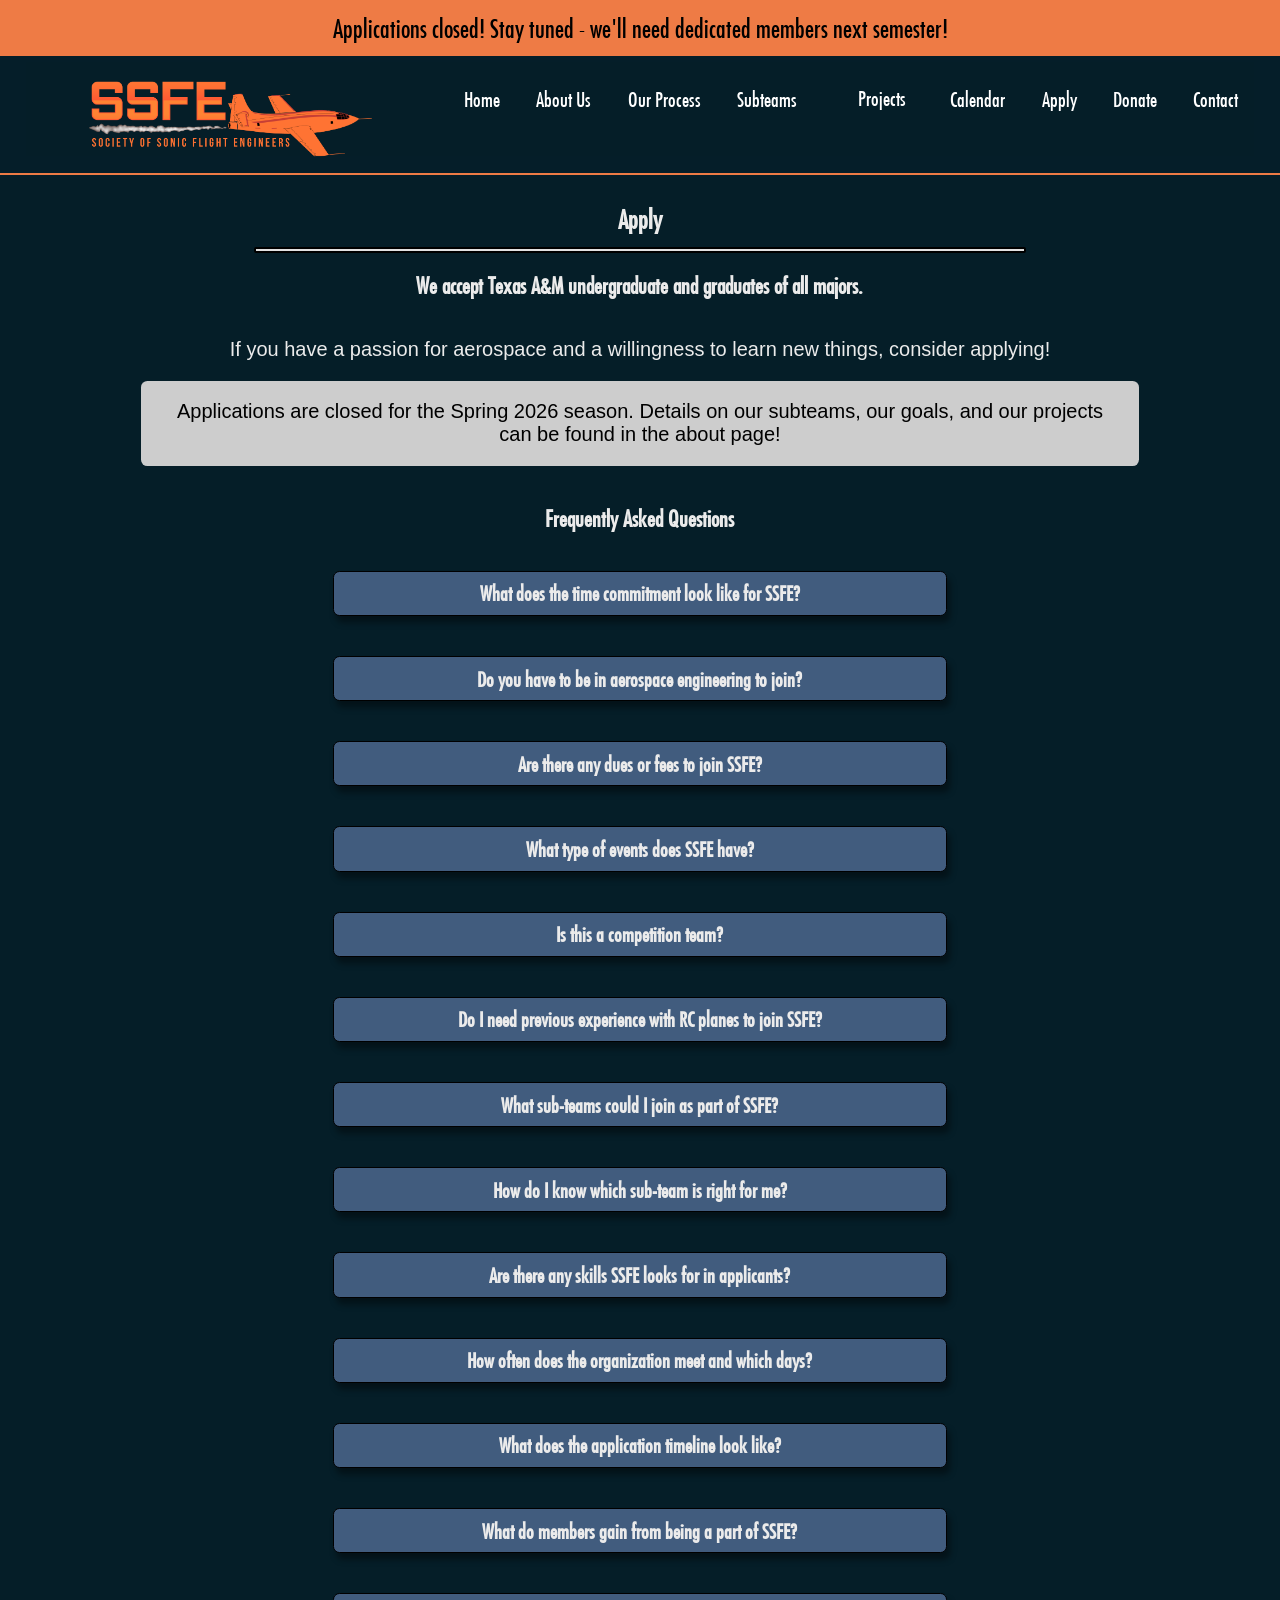
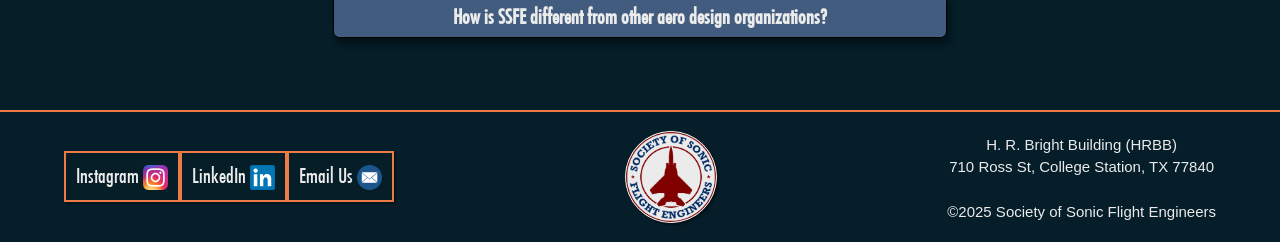
<file: SSFEapply.html>
<!DOCTYPE html>
<html lang = "en">
	<head>
		<link rel="stylesheet" href="SSFEstyle.css">
		<script src="script.js"></script>
		<title>SSFE - Apply</title>
		<link rel="shortcut icon" type="image/png" href="SSFEcircle.png">
		<meta charset="UTF-8">
		<meta property="og:title" content="Society of Sonic Flight Engineers">
      	<meta property="og:description" content="">
      	<meta property="og:image" content="">
      	<meta name="viewport" content="width=device-width, initial-scale=1, maximum-scale=1">
	</head>

	<body>
		<h1 style="background-color: rgb(238, 123, 69); color: black; font-weight: 400; margin-block:0">Applications closed! Stay tuned - we'll need dedicated members next semester!</h1>
		<!-- header -->
		<header>
			<div class="topnav" id="myTopnav">
				<a href="index.html"><img id="navbarlogo" src="SSFElogonobg.png"></a>
				<div id="right">
					<a href="index.html" class="active">Home</a>
					<a href="SSFEabout.html">About Us</a>
					<a href="SSFEprocess.html">Our Process</a>
					<a href="SSFEsubteams.html">Subteams</a>
					<div class="dropdown">
					<a href="SSFEprojects.html" class="dropbtn">Projects<i class="fa fa-caret-down"></i></a>
					<div class="dropdown-content">
						<a href="SSFEdesign1.html">Design 1</a>
						<a href="SSFEdesign2.html">Design 2</a>
					</div>
					</div>
					<a href="SSFEcalendar.html">Calendar</a>
					<a href="SSFEapply.html">Apply</a>
					<a href="SSFEdonate.html">Donate</a>
					<a href="SSFEcontact.html">Contact</a>
				</div>
				<a href="javascript:void(0);" style="font-size:15px;" class="icon" onclick="myFunction()">&#9776;</a>
				</div>

		</header>
<center>
<div style="width: 80%">
<h1>Apply</h1>
<hr></hr>

<section class="sectionbodywrap">
	<h2>We accept Texas A&M undergraduate and graduates of all majors.</h2>
		<p>If you have a passion for aerospace and a willingness to learn new things, consider applying!</p>
		<p class="tricolorcolumns">Applications are closed for the Spring 2026 season. Details on our subteams, our goals, and our projects can be found in the about page!</p>

	<h2>Frequently Asked Questions</h2>
		<div class="drpdwnfaq">
			<h3>What does the time commitment look like for SSFE?</h3>
				<div class="drpdwnt">
					<p>Depends on which stage of the design cycle we’re in, but general members usually devote about 5 hours/week across meetings, events, and outside work.</p>
				</div>
		</div>

		<div class="drpdwnfaq">
			<h3>Do you have to be in aerospace engineering to join?</h3>
				<div class="drpdwnt">
					<p>Not at all! While most of the people in SSFE are majoring in aerospace engineering, there is nothing prohibiting non-aero majors from joining. In fact, around 30% of SSFE is made up of non-aero majors.</p>
				</div>
		</div>

		<div class="drpdwnfaq">
			<h3>Are there any dues or fees to join SSFE?</h3>
				<div class="drpdwnt">
					<p>Yes, all members of SSFE are expected to pay $75 per academic year in dues. Members onboarding the Business team in the Spring will only pay $25 for that semester.</p>
				</div>
		</div>

		<div class="drpdwnfaq">
			<h3>What type of events does SSFE have?</h3>
				<div class="drpdwnt">
					<p>SSFE is involved in multiple promotional events throughout the year including AERO Open House, tabling outside of Zach, hosting SSFE Open House, profit shares. Members will be able to participate in these events and be eligible for our end-of-year Fly Day.</p>
				</div>
		</div>

		<div class="drpdwnfaq">
			<h3>Is this a competition team?</h3>
				<div class="drpdwnt">
					<p>SSFE is not affiliated with any external competition organizations. Currently, we are internally driven to iteratively surpass our air speed records one aircraft at a time.</p>
				</div>
		</div>

		<div class="drpdwnfaq">
			<h3>Do I need previous experience with RC planes to join SSFE?</h3>
				<div class="drpdwnt">
					<p>Although not necessary, applicants with at least a basic understanding of RC aircraft operation/functionality and knowledge in aerodynamic and/or structural design choices typical within RC aircraft stand out in the interview process.</p>
				</div>
		</div>

		<div class="drpdwnfaq">
			<h3>What sub-teams could I join as part of SSFE?</h3>
				<div class="drpdwnt">
					<p>SSFE is divided into 4 sub-teams: Aerodynamics, Structures, Avionics, and Business. Each team has its own unique job sets which can be found on our “Subteams” page. Applicants are able to apply and be considered for all teams during a recruitment cycle.</p>
				</div>
		</div>

		<div class="drpdwnfaq">
			<h3>How do I know which sub-team is right for me?</h3>
				<div class="drpdwnt">
					<p>While each sub-team lends itself to specific skills, SSFE looks for applicants who demonstrate enthusiasm for a particular team(s) and show how they can apply classroom content to real world applications. Prospective applicants are encouraged to contact our team to learn more about how the organization or particular sub-teams operate.</p>
				</div>
		</div>

		<div class="drpdwnfaq">
			<h3>Are there any skills SSFE looks for in applicants?</h3>
				<div class="drpdwnt">
					<p>Any personal RC experience is largely valued. SSFE uses multiple softwares including SolidWorks for CAD, XFLR5 and STAR CCM+ for CFD analysis, ANSYS Workbench for FEA, Python/Matlab/C++, and Altium. Familiarity with using hand tools is also valued for aircraft construction.</p>
				</div>
		</div>

		<div class="drpdwnfaq">
			<h3>How often does the organization meet and which days?</h3>
				<div class="drpdwnt">
					<p>At a minimum, once a week. Once a week for your respective sub-team meeting and once every other week for the organization general meeting. Sometimes SSFE will meet more frequently during our construction phase such as on weekends.</p>
				</div>
		</div>

		<div class="drpdwnfaq">
			<h3>What does the application timeline look like?</h3>
				<div class="drpdwnt">
					<p>Applications will be sent out at the beginning of the fall semester, and applicants will have two weeks to apply. The following week officers will assess all the applications and notify whether or not each applicant will be asked for an interview. An interview schedule will be sent out to the downselected pool of applicants to lock in their interview time the coming week. Interviews will take one week and final decisions will be made the week after. Applicants will be notified whether they’re invited to join, waitlisted, or rejected.</p>
				</div>
		</div>

		<div class="drpdwnfaq">
			<h3>What do members gain from being a part of SSFE?</h3>
				<div class="drpdwnt">
					<p>Members get to participate in the full extent of the engineering design cycle. SSFE strives to create an environment that mimics the framework of what is seen in industry. From defining our own set of requirements, conducting research, generating designs, performing simulations, constructing components for validation, performing system-level testing, members get a taste of many different sectors of the design cycle.</p>
				</div>
		</div>

		<div class="drpdwnfaq">
			<h3>How is SSFE different from other aero design organizations?</h3>
				<div class="drpdwnt">
					<p>SSFE is unique in its approach to a design cycle. Due to not being an affiliated organization, we have one goal in mind: design an aircraft faster than the previous within regulatory, financial, and time constraints. This level of freedom allows for engineering creativity to flourish and provide our members a chance to make an impact in all stages of the engineering process.</p>
				</div>
		</div>

</section>
</div>
</center>

		<!-- footer -->
			<center>
		<footer class="transitioning">
			<div id='sizing'>
			<div class="columnsformat">
				<a class="navlink" target="_blank" href="https://www.instagram.com/tamu_ssfe/">
					Instagram <img src="insta.png" alt="" class="navlinkimg"></a>
				<a class="navlink" target="_blank" href="https://www.linkedin.com/company/society-of-sonic-flight-engineers/">
					LinkedIn <img src="linkedin.png" alt="" class="navlinkimg"></a>
				<a class="navlink" target="_blank" href="mailto:ssfeleadership@gmail.com">
					Email Us <img src="email.png" alt="" class="navlinkimg"></a>
				<img src="SSFEcircle.png" alt="" class="footerlogo" style="border-radius: 50%;">
				<div class="rowsformat">
					<p style="font-size: 15px; color: #EBEBEB; margin-block: 0.2vw;">H. R. Bright Building (HRBB)</p>
					<p style="font-size: 15px; color: #EBEBEB; margin-block: 0.2vw;">710 Ross St, College Station, TX 77840</p>
					<p style="font-size: 15px; color: #EBEBEB; margin-bottom: 0; margin-top: 2vw;">©2025 Society of Sonic Flight Engineers</p>
				</div>
			</div>
			</div>
		</footer>
	</center>
		<script>
			document.querySelectorAll('.drpdwnfaq').forEach(faq => {
				faq.addEventListener('click', () => {
					// This toggles the 'open' class on the clicked FAQ
					faq.classList.toggle('open');
				});
			});
		</script>
	</body>

</html>
</file>
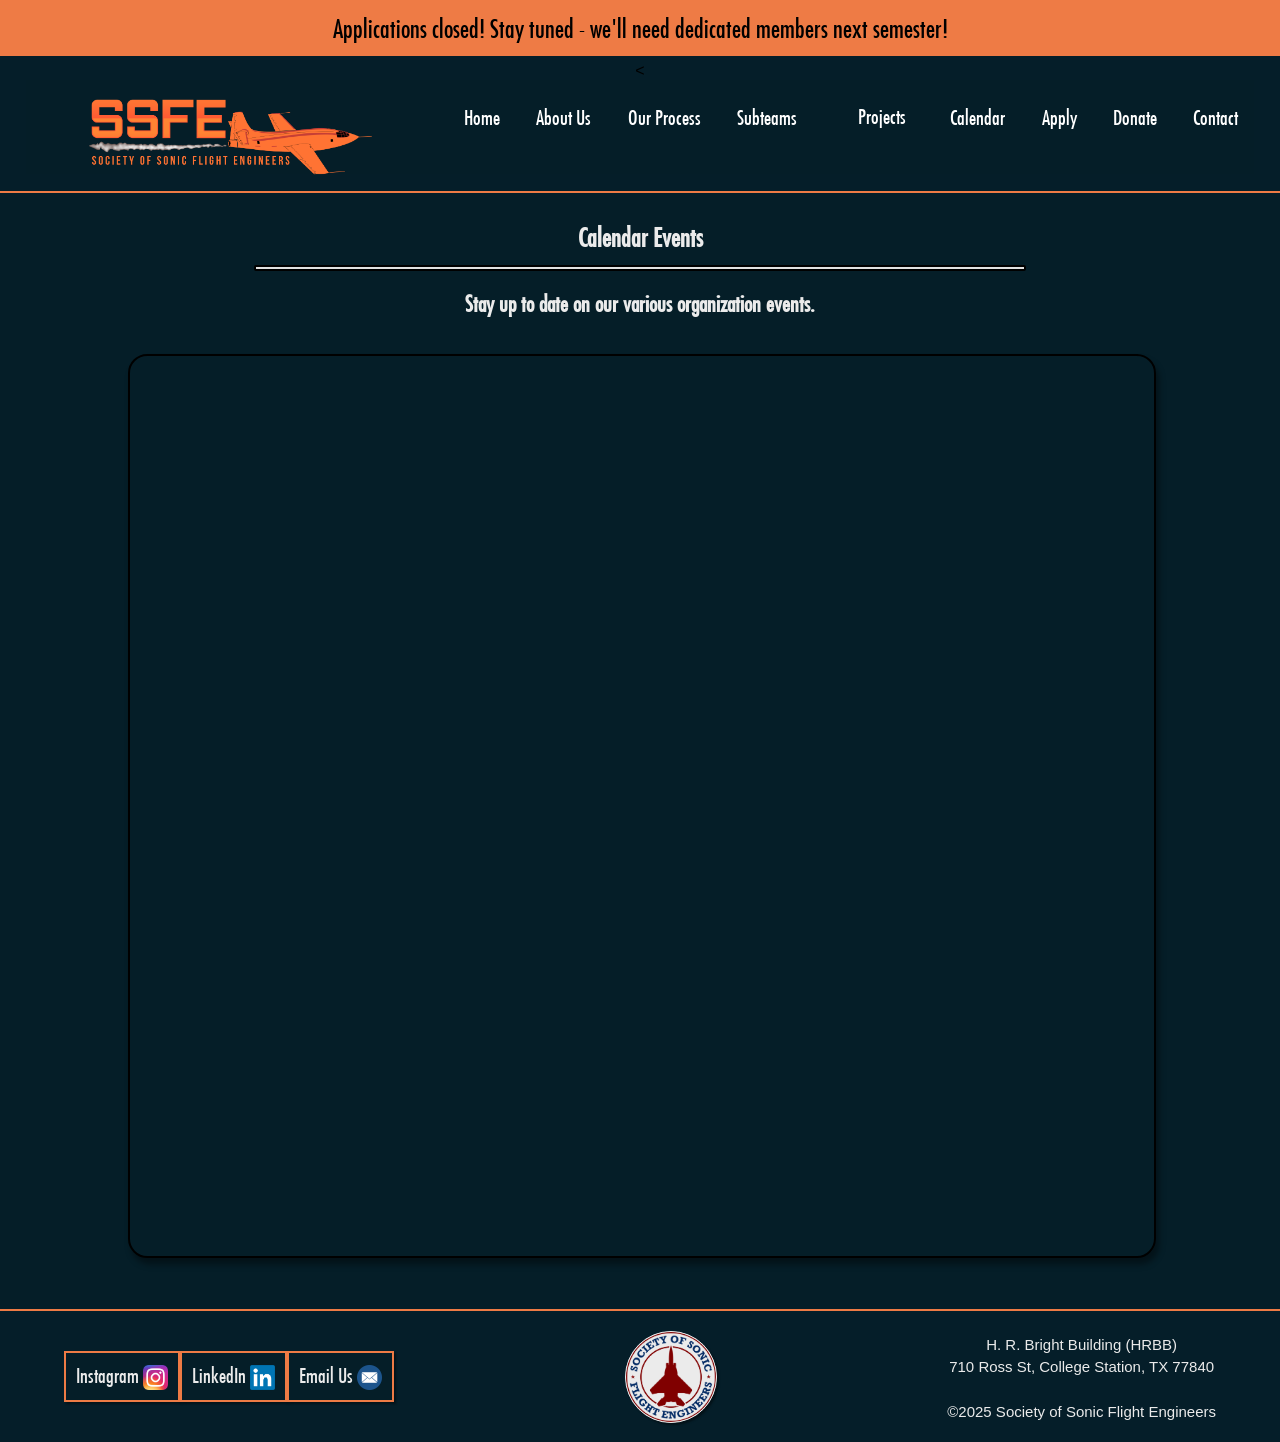
<file: SSFEcalendar.html>
<!DOCTYPE html>
<html lang = "en">
	<head>
		<link rel="stylesheet" href="SSFEstyle.css">
		<script src="script.js"></script>
		<title>SSFE - Calendar</title>
		<link rel="shortcut icon" type="image/png" href="SSFEcircle.png">
		<meta charset="UTF-8">
		<meta property="og:title" content="Society of Sonic Flight Engineers">
      	<meta property="og:description" content="">
      	<meta property="og:image" content="">
      	<meta name="viewport" content="width=device-width, initial-scale=1, maximum-scale=1">
	</head>

	<body>
		<h1 style="background-color: rgb(238, 123, 69); color: black; font-weight: 400; margin-block:0">Applications closed! Stay tuned - we'll need dedicated members next semester!</h1>
		<!-- header -->
		<header>
			<<div class="topnav" id="myTopnav">
				<a href="index.html"><img id="navbarlogo" src="SSFElogonobg.png"></a>
				<div id="right">
					<a href="index.html" class="active">Home</a>
					<a href="SSFEabout.html">About Us</a>
					<a href="SSFEprocess.html">Our Process</a>
					<a href="SSFEsubteams.html">Subteams</a>
					<div class="dropdown">
					<a href="SSFEprojects.html" class="dropbtn">Projects<i class="fa fa-caret-down"></i></a>
					<div class="dropdown-content">
						<a href="SSFEdesign1.html">Design 1</a>
						<a href="SSFEdesign2.html">Design 2</a>
					</div>
					</div>
					<a href="SSFEcalendar.html">Calendar</a>
					<a href="SSFEapply.html">Apply</a>
					<a href="SSFEdonate.html">Donate</a>
					<a href="SSFEcontact.html">Contact</a>
				</div>
				<a href="javascript:void(0);" style="font-size:15px;" class="icon" onclick="myFunction()">&#9776;</a>
				</div>
			</div>

		</header>

<div class="bodydiv transitioning">
<h1>Calendar Events</h1>
<hr></hr>

<section class="sectionbodywrap">
<h2>Stay up to date on our various organization events.</h2>

<br>
<iframe src="https://calendar.google.com/calendar/embed?src=c_b29019f93fbf603c0a1f504adf3b69ecdb267d0d43919bd4390a9ad898b47678%40group.calendar.google.com&ctz=America%2FChicago" width="800" height="600" frameborder="0" scrolling="no"></iframe>
</section>
</div>

		<!-- footer -->
		<center>
		<footer class="transitioning">
			<div id='sizing'>
			<div class="columnsformat">
				<a class="navlink" target="_blank" href="https://www.instagram.com/tamu_ssfe/">
					Instagram <img src="insta.png" alt="" class="navlinkimg"></a>
				<a class="navlink" target="_blank" href="https://www.linkedin.com/company/society-of-sonic-flight-engineers/">
					LinkedIn <img src="linkedin.png" alt="" class="navlinkimg"></a>
				<a class="navlink" target="_blank" href="mailto:ssfeleadership@gmail.com">
					Email Us <img src="email.png" alt="" class="navlinkimg"></a>
				<img src="SSFEcircle.png" alt="" class="footerlogo" style="border-radius: 50%;">
				<div class="rowsformat">
					<p style="font-size: 15px; color: #EBEBEB; margin-block: 0.2vw;">H. R. Bright Building (HRBB)</p>
					<p style="font-size: 15px; color: #EBEBEB; margin-block: 0.2vw;">710 Ross St, College Station, TX 77840</p>
					<p style="font-size: 15px; color: #EBEBEB; margin-bottom: 0; margin-top: 2vw;">©2025 Society of Sonic Flight Engineers</p>
				</div>
			</div>
			</div>
		</footer>
	</center>

	</body>

</html>
</file>
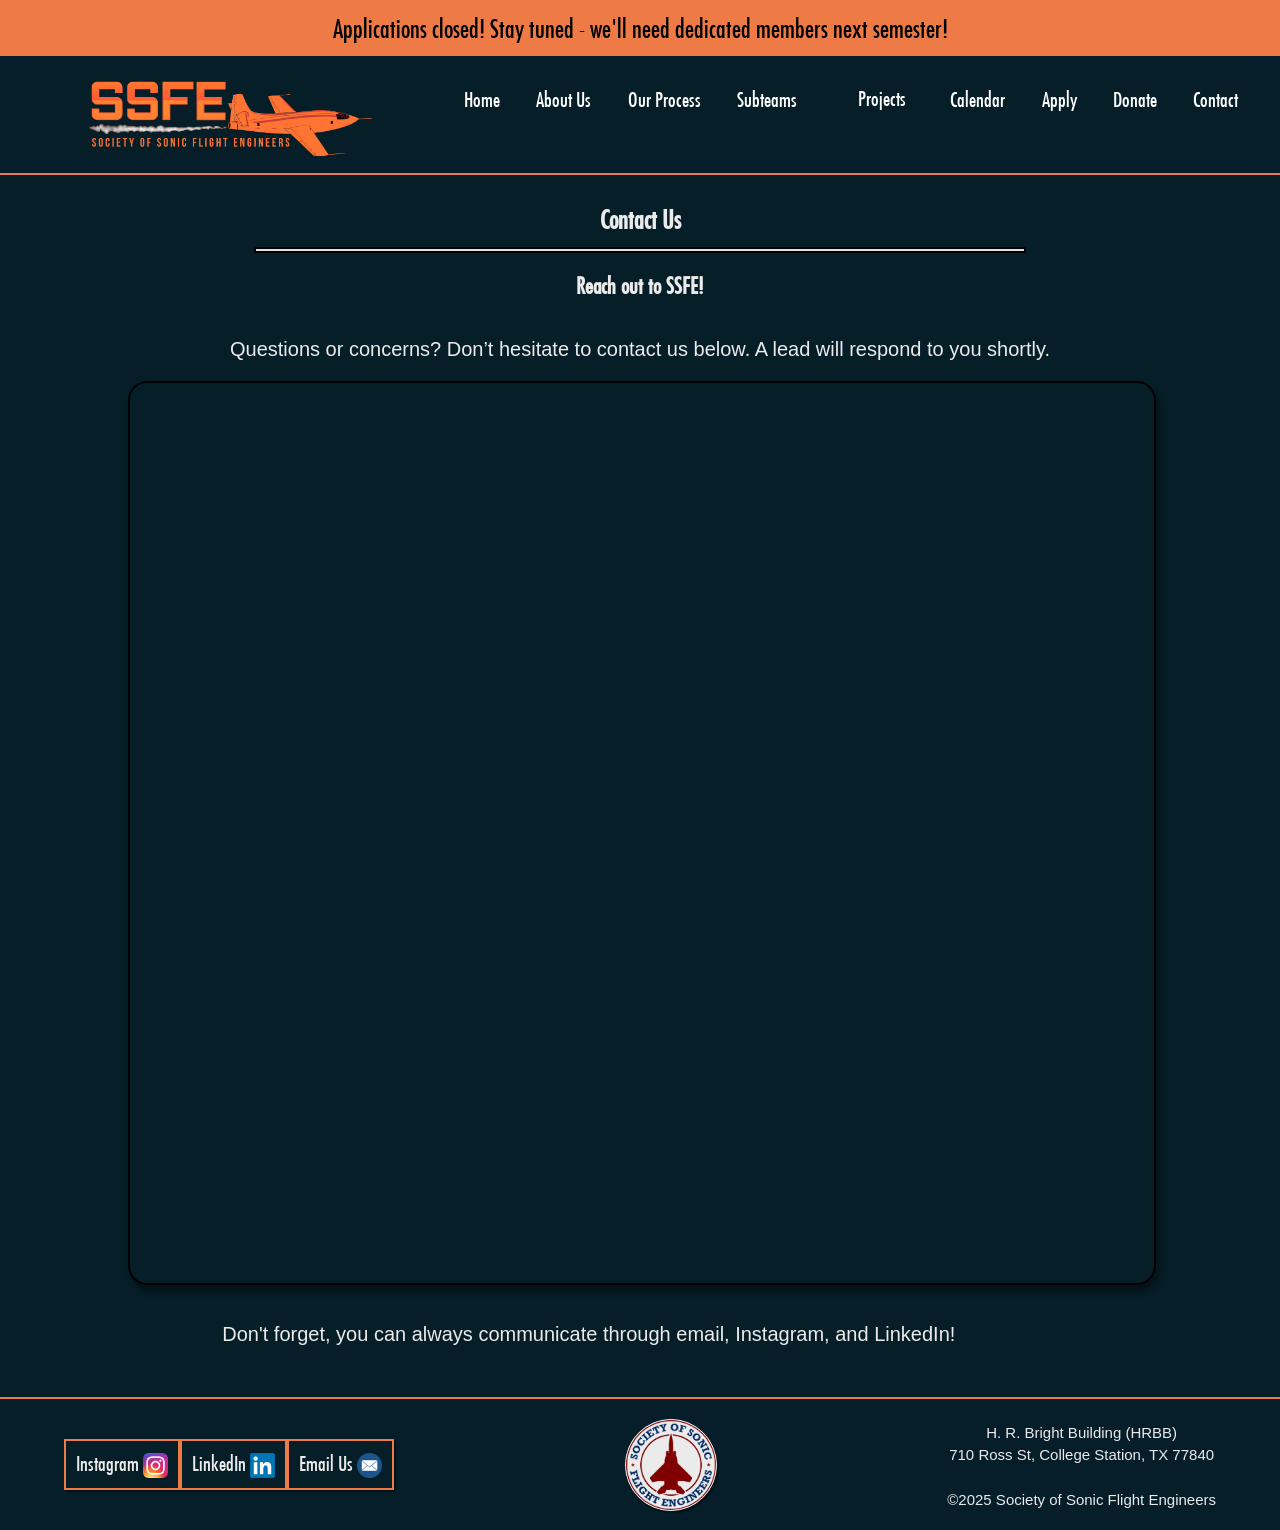
<file: SSFEcontact.html>
<!DOCTYPE html>
<html lang = "en">
	<head>
		<link rel="stylesheet" href="SSFEstyle.css">
		<script src="script.js"></script>
		<title>SSFE - Contact</title>
		<link rel="shortcut icon" type="image/png" href="SSFEcircle.png">
		<meta charset="UTF-8">
		<meta property="og:title" content="Society of Sonic Flight Engineers">
      	<meta property="og:description" content="">
      	<meta property="og:image" content="">
      	<meta name="viewport" content="width=device-width, initial-scale=1, maximum-scale=1">
	</head>

	<body>
		<h1 style="background-color: rgb(238, 123, 69); color: black; font-weight: 400; margin-block:0">Applications closed! Stay tuned - we'll need dedicated members next semester!</h1>
		<!-- header -->
		<header>
			<div class="topnav" id="myTopnav">
				<a href="index.html"><img id="navbarlogo" src="SSFElogonobg.png"></a>
				<div id="right">
					<a href="index.html" class="active">Home</a>
					<a href="SSFEabout.html">About Us</a>
					<a href="SSFEprocess.html">Our Process</a>
					<a href="SSFEsubteams.html">Subteams</a>
					<div class="dropdown">
					<a href="SSFEprojects.html" class="dropbtn">Projects<i class="fa fa-caret-down"></i></a>
					<div class="dropdown-content">
						<a href="SSFEdesign1.html">Design 1</a>
						<a href="SSFEdesign2.html">Design 2</a>
					</div>
					</div>
					<a href="SSFEcalendar.html">Calendar</a>
					<a href="SSFEapply.html">Apply</a>
					<a href="SSFEdonate.html">Donate</a>
					<a href="SSFEcontact.html">Contact</a>
				</div>
				<a href="javascript:void(0);" style="font-size:15px;" class="icon" onclick="myFunction()">&#9776;</a>
				</div>

		</header>

<div class="bodydiv transitioning">
<h1>Contact Us</h1>
<hr></hr>

<section class="sectionbodywrap">
<h2>Reach out to SSFE!</h2>
<center>
<div id="sizing">
<p>Questions or concerns? Don’t hesitate to contact us below. A lead will respond to you shortly.</p>
</div></center>
<iframe src="https://docs.google.com/forms/d/e/1FAIpQLSerhEEfgLvvzbWjr4L2Sc3cYxtymE3fxMmS5n2gMU3f8H4sBw/viewform?embedded=true" width="640" height="70vh" frameborder="0" marginheight="0" marginwidth="0">Loading…</iframe>
<br>
<div id="sizing">
<p>Don't forget, you can always communicate through email, Instagram, and LinkedIn!</p>
</div>
</section>
</div>

		<!-- footer -->
		<center>
		<footer class="transitioning">
			<div id='sizing'>
			<div class="columnsformat">
				<a class="navlink" target="_blank" href="https://www.instagram.com/tamu_ssfe/">
					Instagram <img src="insta.png" alt="" class="navlinkimg"></a>
				<a class="navlink" target="_blank" href="https://www.linkedin.com/company/society-of-sonic-flight-engineers/">
					LinkedIn <img src="linkedin.png" alt="" class="navlinkimg"></a>
				<a class="navlink" target="_blank" href="mailto:ssfeleadership@gmail.com">
					Email Us <img src="email.png" alt="" class="navlinkimg"></a>
				<img src="SSFEcircle.png" alt="" class="footerlogo" style="border-radius: 50%;">
				<div class="rowsformat">
					<p style="font-size: 15px; color: #EBEBEB; margin-block: 0.2vw;">H. R. Bright Building (HRBB)</p>
					<p style="font-size: 15px; color: #EBEBEB; margin-block: 0.2vw;">710 Ross St, College Station, TX 77840</p>
					<p style="font-size: 15px; color: #EBEBEB; margin-bottom: 0; margin-top: 2vw;">©2025 Society of Sonic Flight Engineers</p>
				</div>
			</div>
			</div>
		</footer>
	</center>

	</body>

</html>
</file>
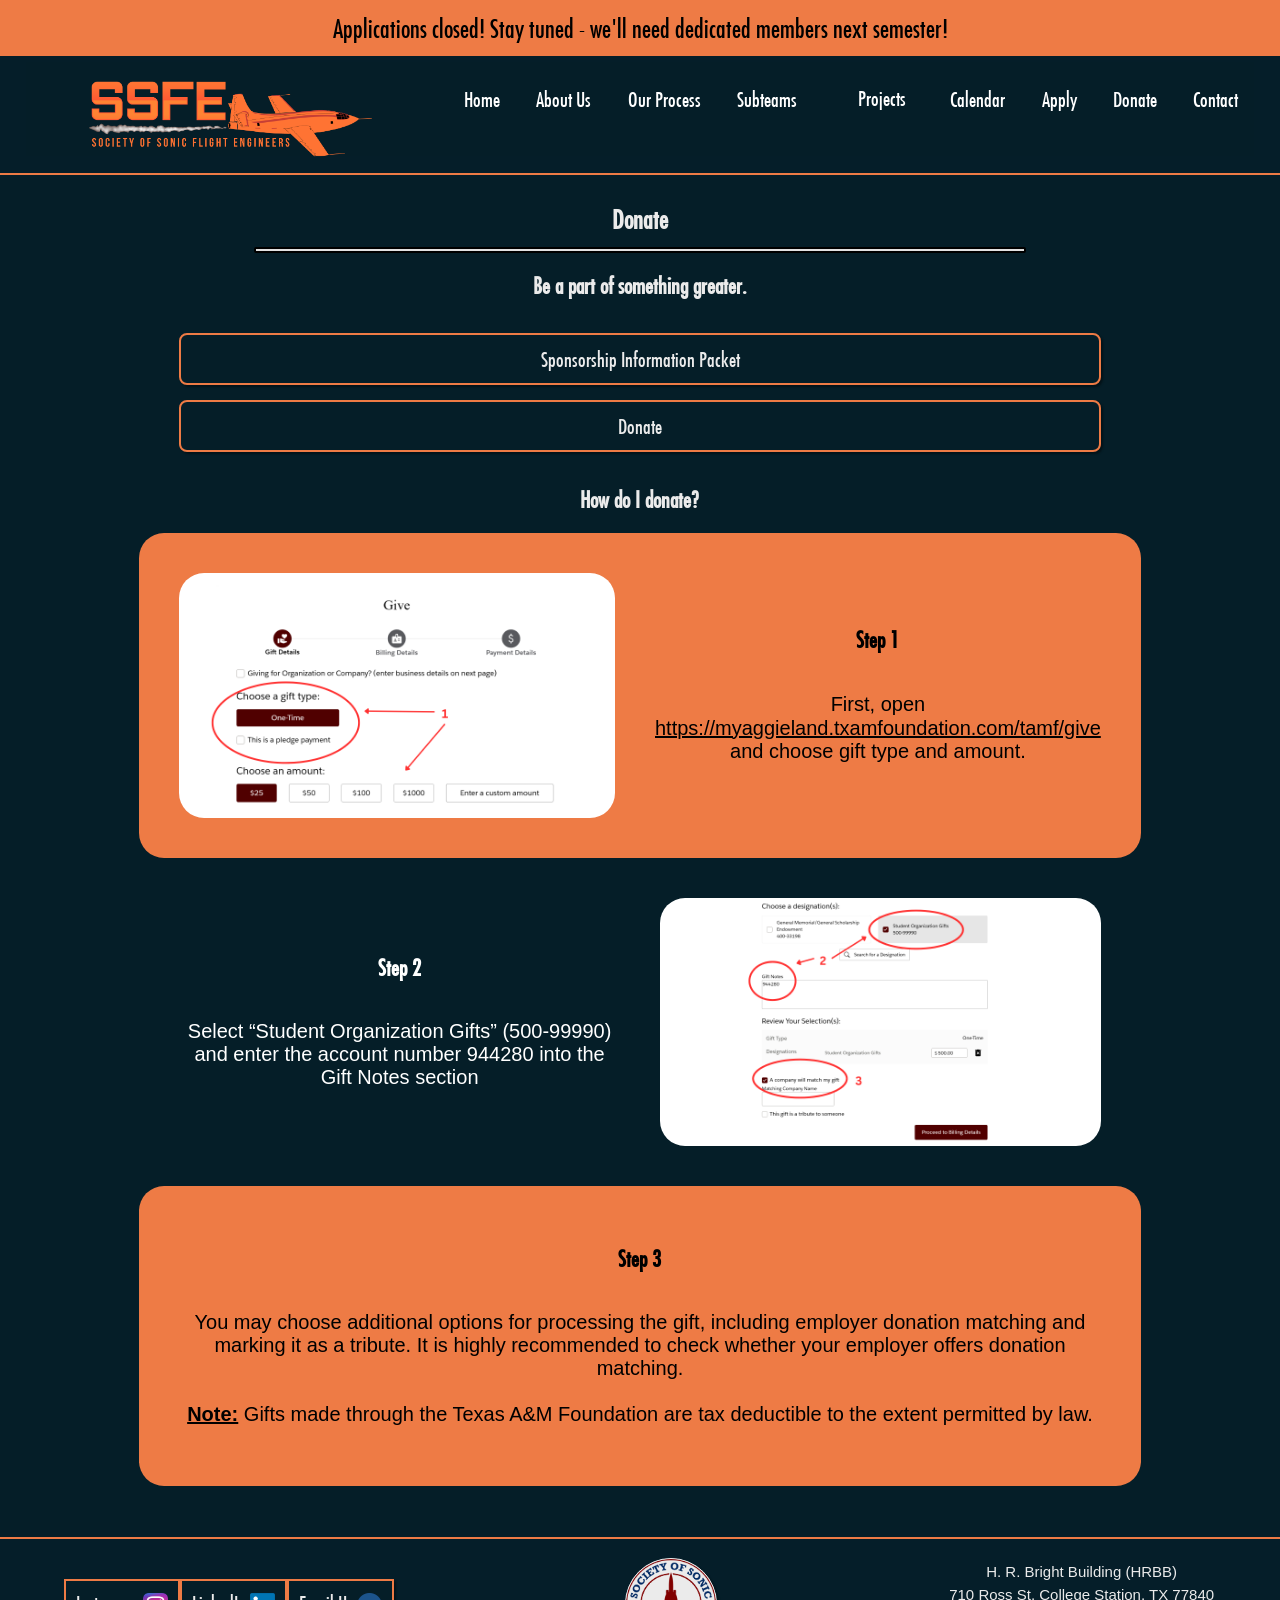
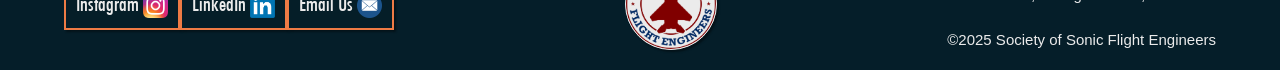
<file: SSFEdonate.html>
<!DOCTYPE html>
<html lang = "en">
	<head>
		<link rel="stylesheet" href="SSFEstyle.css">
		<script src="script.js"></script>
		<title>SSFE - Donate</title>
		<link rel="shortcut icon" type="image/png" href="SSFEcircle.png">
		<meta charset="UTF-8">
		<meta property="og:title" content="Society of Sonic Flight Engineers">
      	<meta property="og:description" content="">
      	<meta property="og:image" content="">
      	<meta name="viewport" content="width=device-width, initial-scale=1, maximum-scale=1">
	</head>

	<body>
		<h1 style="background-color: rgb(238, 123, 69); color: black; font-weight: 400; margin-block:0">Applications closed! Stay tuned - we'll need dedicated members next semester!</h1>
		<!-- header -->
		<header>
			<div class="topnav" id="myTopnav">
				<a href="index.html"><img id="navbarlogo" src="SSFElogonobg.png"></a>
				<div id="right">
					<a href="index.html" class="active">Home</a>
					<a href="SSFEabout.html">About Us</a>
					<a href="SSFEprocess.html">Our Process</a>
					<a href="SSFEsubteams.html">Subteams</a>
					<div class="dropdown">
					<a href="SSFEprojects.html" class="dropbtn">Projects<i class="fa fa-caret-down"></i></a>
					<div class="dropdown-content">
						<a href="SSFEdesign1.html">Design 1</a>
						<a href="SSFEdesign2.html">Design 2</a>
					</div>
					</div>
					<a href="SSFEcalendar.html">Calendar</a>
					<a href="SSFEapply.html">Apply</a>
					<a href="SSFEdonate.html">Donate</a>
					<a href="SSFEcontact.html">Contact</a>
				</div>
				<a href="javascript:void(0);" style="font-size:15px;" class="icon" onclick="myFunction()">&#9776;</a>
				</div>

		</header>

		<div class="bodydiv transitioning">
			<h1>Donate</h1>
			<hr></hr>

			<h2>Be a part of something greater.</h2>
			<a class="navlink2" target="_blank" href="https://drive.google.com/file/d/1mfOEvQKEtqtK7Bm_qXlYVkGkdFVndOV0/view?usp=sharing">Sponsorship Information Packet</a>
			<a class="navlink2" target="_blank" href="https://myaggieland.txamfoundation.com/tamf/give">Donate</a>
			<h2>How do I donate?</h2>
			<center>
			<div class="step-card" style="background-color: rgb(238, 123, 69);">
				<div class="image-container">
					<img src="donate1.png" alt="Screenshot of donation form" class="step-image">
				</div>

				<div class="text-container">
					<h2 id="projecttext">Step 1</h2>
					<p id="projecttext">
						First, open <a href="https://myaggieland.txamfoundation.com/tamf/give", target="_blank", style="color: black; font-size: 20px;
        text-shadow: none;
        vertical-align: middle;">https://myaggieland.txamfoundation.com/tamf/give</a> and choose gift type and amount.
					</p>
				</div>
    		</div>
			<div class="step-card">
				<div class="text-container">
					<h2 id="projecttext" style="color: white">Step 2</h2>
					<p id="projecttext" style="color: white">
						Select “Student Organization Gifts” (500-99990) and enter the account number 944280 into the Gift Notes section
					</p>
				</div>

				<div class="image-container">
					<img src="donate2.png" alt="Screenshot of donation form" class="step-image">
				</div>
    		</div>
			<div class="step-card" style="background-color: rgb(238, 123, 69);">
				<div class="text-container">
					<h2 id="projecttext">Step 3</h2>
					<p id="projecttext">You may choose additional options for processing the gift, including employer donation matching and marking it as a tribute. It is highly recommended to check whether your employer offers donation matching.
							<br><br>
						<u><b>Note:</b></u> Gifts made through the Texas A&M Foundation are tax deductible to the extent permitted by law.
				</div>
    		</div>

			</center>
</section>
</div>

		<!-- footer -->
			<center>
		<footer class="transitioning">
			<div id='sizing'>
			<div class="columnsformat">
				<a class="navlink" target="_blank" href="https://www.instagram.com/tamu_ssfe/">
					Instagram <img src="insta.png" alt="" class="navlinkimg"></a>
				<a class="navlink" target="_blank" href="https://www.linkedin.com/company/society-of-sonic-flight-engineers/">
					LinkedIn <img src="linkedin.png" alt="" class="navlinkimg"></a>
				<a class="navlink" target="_blank" href="mailto:ssfeleadership@gmail.com">
					Email Us <img src="email.png" alt="" class="navlinkimg"></a>
				<img src="SSFEcircle.png" alt="" class="footerlogo" style="border-radius: 50%;">
				<div class="rowsformat">
					<p style="font-size: 15px; color: #EBEBEB; margin-block: 0.2vw;">H. R. Bright Building (HRBB)</p>
					<p style="font-size: 15px; color: #EBEBEB; margin-block: 0.2vw;">710 Ross St, College Station, TX 77840</p>
					<p style="font-size: 15px; color: #EBEBEB; margin-bottom: 0; margin-top: 2vw;">©2025 Society of Sonic Flight Engineers</p>
				</div>
			</div>
			</div>
		</footer>
	</center>

	</body>

</html>
</file>
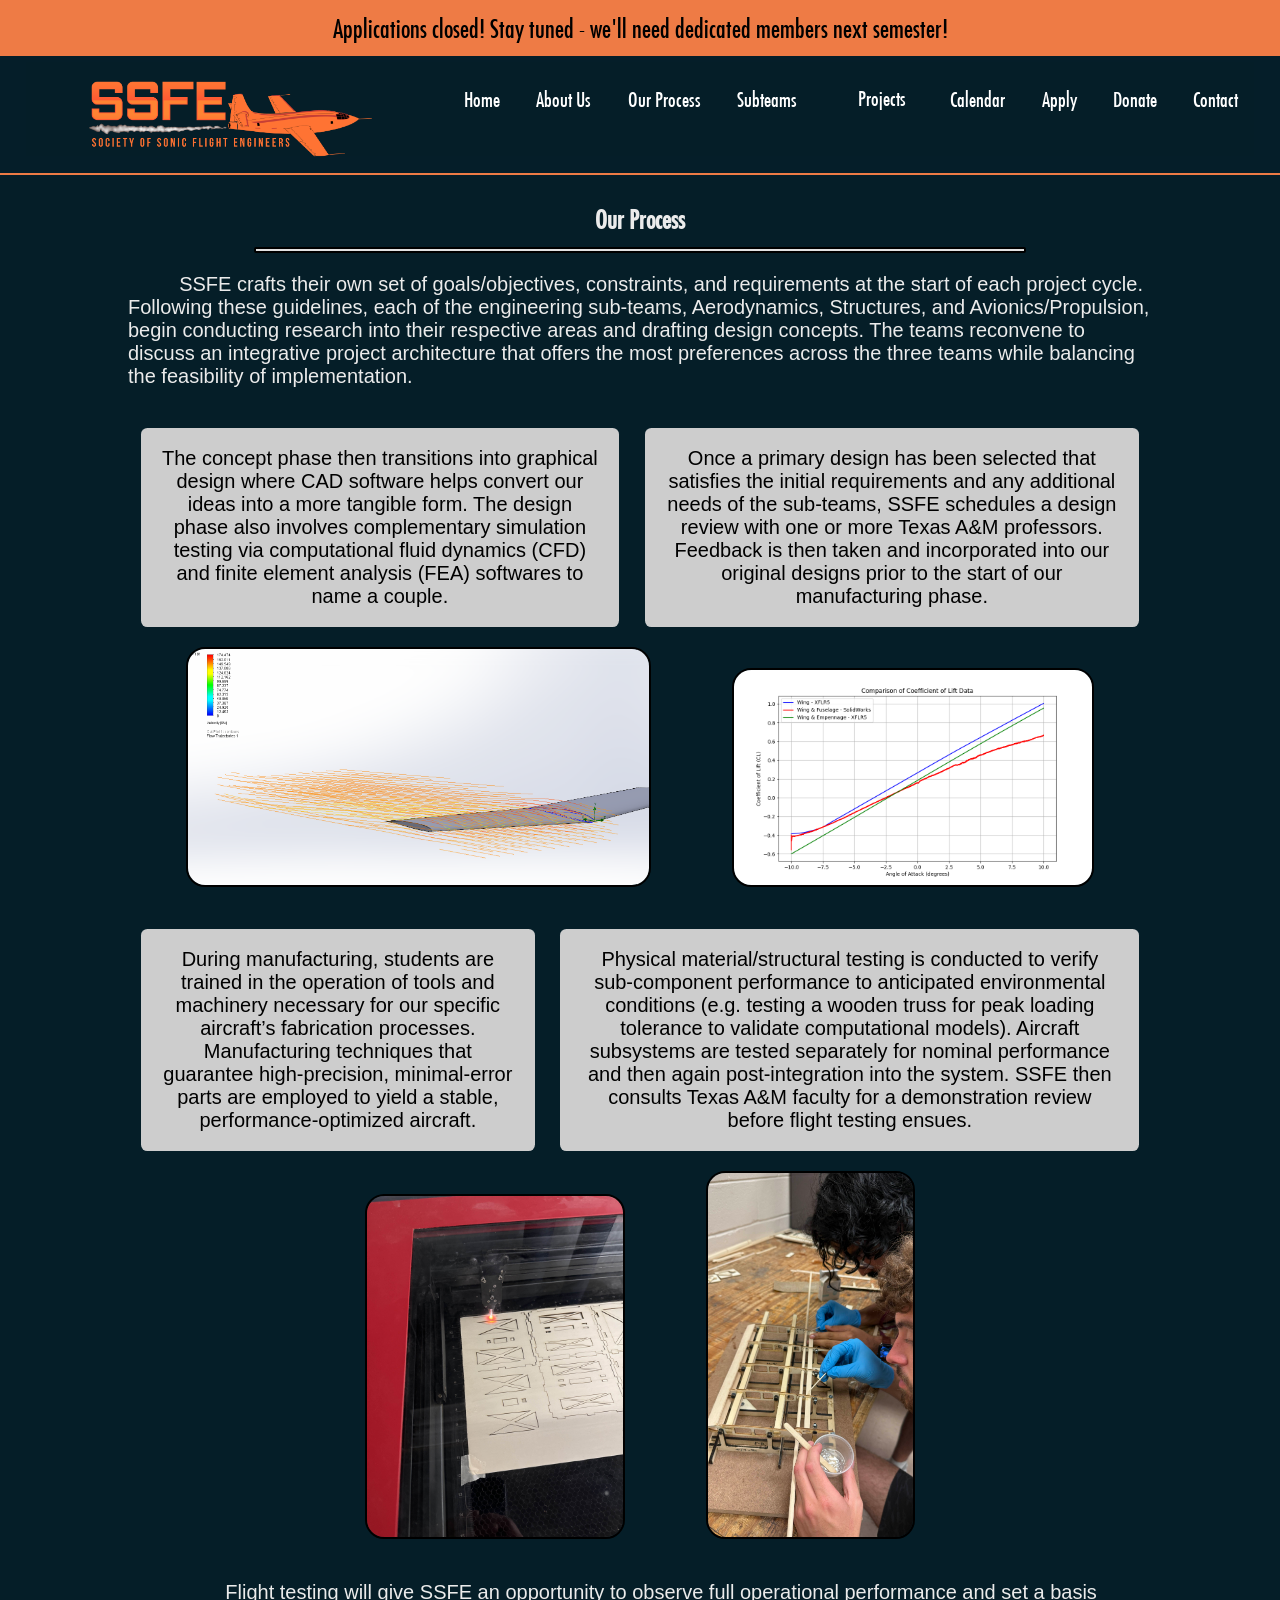
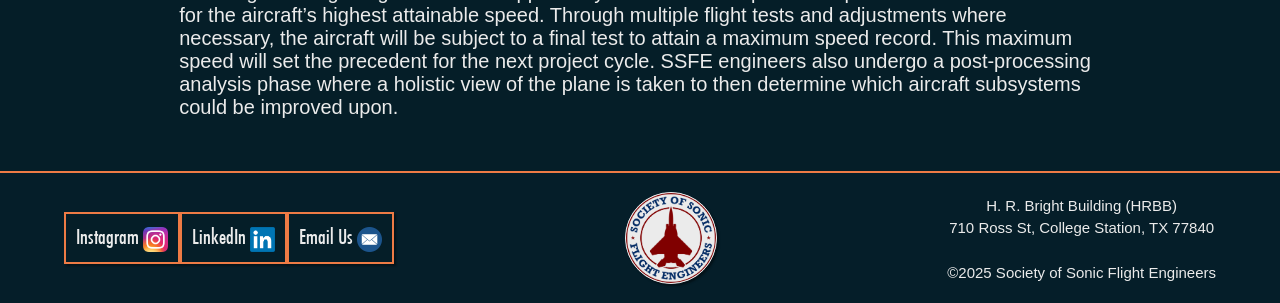
<file: SSFEprocess.html>
<!DOCTYPE html>
<html lang = "en">
	<head>
		<link rel="stylesheet" href="SSFEstyle.css">
		<script src="script.js"></script>
		<title>SSFE - Process</title>
		<link rel="shortcut icon" type="image/png" href="SSFEcircle.png">
		<meta charset="UTF-8">
		<meta property="og:title" content="Society of Sonic Flight Engineers">
      	<meta property="og:description" content="">
      	<meta property="og:image" content="">
      	<meta name="viewport" content="width=device-width, initial-scale=1, maximum-scale=1">
	</head>

	<body>
		<h1 style="background-color: rgb(238, 123, 69); color: black; font-weight: 400; margin-block:0">Applications closed! Stay tuned - we'll need dedicated members next semester!</h1>
		<!-- header -->
		<header>
			<div class="topnav" id="myTopnav">
				<a href="index.html"><img id="navbarlogo" src="SSFElogonobg.png"></a>
				<div id="right">
					<a href="index.html" class="active">Home</a>
					<a href="SSFEabout.html">About Us</a>
					<a href="SSFEprocess.html">Our Process</a>
					<a href="SSFEsubteams.html">Subteams</a>
					<div class="dropdown">
					<a href="SSFEprojects.html" class="dropbtn">Projects<i class="fa fa-caret-down"></i></a>
					<div class="dropdown-content">
						<a href="SSFEdesign1.html">Design 1</a>
						<a href="SSFEdesign2.html">Design 2</a>
					</div>
					</div>
					<a href="SSFEcalendar.html">Calendar</a>
					<a href="SSFEapply.html">Apply</a>
					<a href="SSFEdonate.html">Donate</a>
					<a href="SSFEcontact.html">Contact</a>
				</div>
				<a href="javascript:void(0);" style="font-size:15px;" class="icon" onclick="myFunction()">&#9776;</a>
				</div>

		</header>

<div class="bodydiv transitioning">
<h1>Our Process</h1>
<hr></hr>

<section class="sectionbodywrap">
<p style="text-align: left; text-indent: 5%;">SSFE crafts their own set of goals/objectives, constraints, and requirements at the start of each project cycle. Following these guidelines, each of the engineering sub-teams, Aerodynamics, Structures, and Avionics/Propulsion, begin conducting research into their respective areas and drafting design concepts. The teams reconvene to discuss an integrative project architecture that offers the most preferences across the three teams while balancing the feasibility of implementation.</p>

<div class="columnsformat">
	<p class="tricolorcolumns">The concept phase then transitions into graphical design where CAD software helps convert our ideas into a more tangible form. The design phase also involves complementary simulation testing via computational fluid dynamics (CFD) and finite element analysis (FEA) softwares to name a couple.</p>

	<p class="tricolorcolumns">Once a primary design has been selected that satisfies the initial requirements and any additional needs of the sub-teams, SSFE schedules a design review with one or more Texas A&M professors. Feedback is then taken and incorporated into our original designs prior to the start of our manufacturing phase.</p>
</div>

<div class="columsformat">
	<img src="cfd1.png" alt="CFD" class="bodyimg" style="max-width:45%; height: 100%; display: inline-block;">
	<img src="CLplot.png" alt="CL Plot" class="bodyimg" style="max-width:35%; height: 100%; display: inline-block;">
</div>
<br>

<div class="columnsformat">
	<p class="tricolorcolumns">During manufacturing, students are trained in the operation of tools and machinery necessary for our specific aircraft’s fabrication processes. Manufacturing techniques that guarantee high-precision, minimal-error parts are employed to yield a stable, performance-optimized aircraft.</p>

	<p class="tricolorcolumns">Physical material/structural testing is conducted to verify sub-component performance to anticipated environmental conditions (e.g. testing a wooden truss for peak loading tolerance to validate computational models). Aircraft subsystems are tested separately for nominal performance and then again post-integration into the system. SSFE then consults Texas A&M faculty for a demonstration review before flight testing ensues.</p>
</div>


<div class="columsformat">
	<img src="lasercutting.jpg" alt="Laser Cutting" class="bodyimg" style="max-width:25%; height: 100%; display: inline-block;">
	<img src="hstab_construction.jpg" alt="HStab Construction" class="bodyimg" style="max-width:20%; height: 100%; display: inline-block;">
</div>
<br>
<center>
<div id="sizing">
<p style="text-align: left; text-indent: 5%;">Flight testing will give SSFE an opportunity to observe full operational performance and set a basis for the aircraft’s highest attainable speed. Through multiple flight tests and adjustments where necessary, the aircraft will be subject to a final test to attain a maximum speed record. This maximum speed will set the precedent for the next project cycle. SSFE engineers also undergo a post-processing analysis phase where a holistic view of the plane is taken to then determine which aircraft subsystems could be improved upon.</p>
</div></center>

</section>
</div>

		<!-- footer -->
	<center>
		<footer class="transitioning">
			<div id='sizing'>
			<div class="columnsformat">
				<a class="navlink" target="_blank" href="https://www.instagram.com/tamu_ssfe/">
					Instagram <img src="insta.png" alt="" class="navlinkimg"></a>
				<a class="navlink" target="_blank" href="https://www.linkedin.com/company/society-of-sonic-flight-engineers/">
					LinkedIn <img src="linkedin.png" alt="" class="navlinkimg"></a>
				<a class="navlink" target="_blank" href="mailto:ssfeleadership@gmail.com">
					Email Us <img src="email.png" alt="" class="navlinkimg"></a>
				<img src="SSFEcircle.png" alt="" class="footerlogo" style="border-radius: 50%;">
				<div class="rowsformat">
					<p style="font-size: 15px; color: #EBEBEB; margin-block: 0.2vw;">H. R. Bright Building (HRBB)</p>
					<p style="font-size: 15px; color: #EBEBEB; margin-block: 0.2vw;">710 Ross St, College Station, TX 77840</p>
					<p style="font-size: 15px; color: #EBEBEB; margin-bottom: 0; margin-top: 2vw;">©2025 Society of Sonic Flight Engineers</p>
				</div>
			</div>
			</div>
		</footer>
	</center>

	</body>

</html>
</file>
<file: SSFEstyle.css>
@font-face {font-family: 'Futura';
            src: url('/Fonts/Futura Condensed.ttf') format('truetype');
            font-weight: normal;
            font-style: condensed;}

 /* built in elements*/
    body {
        background-color: #051e28;
        text-align: center;
        font-family: "Open Sans", sans-serif;
        margin: auto;
    }

    footer {
        margin-top: 4vw;
        border-top: 0.2vw solid rgb(238, 123, 69);
        padding-block: 0.5vw;
        width: 100%;
        justify-content: center;
        background-color: #051e29;
    }
    #sizing{
        width: 90%;
    }

    header {
        position: -webkit-sticky; /* For Safari support */
        position: sticky;
        top: 0;           /* This tells it to stop once it hits the very top */
        z-index: 9999;
        border-bottom: 0.2vw solid rgb(238, 123, 69);
        padding-inline: 2vw;
        padding-block: 0.5vw;
        background-color: #051e29;
        align-items: center
    }

    h1 {
        font-size: 25px;
        color: rgba(235, 235, 235, 1);
        font-weight: 1000;
        background-color: none;
        padding: 1vw;
        box-shadow: none;
        text-shadow: none;
        margin-bottom: 0vw;
    }

    p {
        font-size: 20px;
        color: rgba(235, 235, 235, 1);
        text-shadow: none;
        vertical-align: middle;
    }

    /* This targets any link inside the #projecttext paragraph */
#projecttext a {
    font-family: inherit !important;
    font-size: inherit !important;
    text-shadow: none !important;
    box-shadow: none !important;
    color: black;
}

    iframe {
        display: block;
        margin: auto;
        border: 0.2vw solid rgb(0, 0, 0);
        box-shadow: 0.25vw 0.5vw 0.5vw rgba(0, 0, 0, 0.4);
        width: 100%;
        height: 100vh;
        border-radius: 1.5vw;
    }

    .sectionbodywrap {
    height: auto; /* This ensures it expands to fit its content */
    overflow-y: visible; /* This tells it not to scroll independently */
}

    a {
        color: rgb(0, 0, 0);
        font-size: 30px;
        box-shadow: 2px 2px 2px rgba(0, 0, 0, 0.4);
        margin: 0%;
    }

    hr {
        height:0.125vw;
        background-color:rgb(225, 225, 225);
        border:2px solid rgb(0, 0, 0);
        margin:auto;
        margin-block: 0;
        border-radius: 2px;
        width: 75%;
        justify-content: center;
    }

    h2 {
        font-size: 22px;
        color: rgba(235, 235, 235, 1);
        font-weight: 600;
        border: none;

        background-color: none;
        padding: 1.5vw;
        width: 70%;
        margin: auto;
    }

    h3 {
        font-size: 20px;
        color: rgba(235, 235, 235, 1);
        transition: all 0.2s;
        border: 1px solid black;
        background-color: rgba(155, 185, 255, 0.4);
        box-shadow: 0.25vw 0.5vw 0.5vw rgba(0, 0, 0, 0.4);
        border-radius: 0.5vw;
        padding: 0.75vw;
        cursor: pointer;
        user-select: none;
        margin-bottom: 0vw;
    }

    h1, h2, h3, h4, a { font-family: "Futura", sans-serif; }


.tricolorcolumns {
    background-color: rgb(205,205,205);
    padding: 1.5vw;
    margin-inline: 1vw;
    border-radius: 0.5vw;
}

.bodyimg {
    display: block;
    margin: auto;
    box-shadow: none;
    background-color: rgba(215, 215, 215, 1);
    width: 50%;
    border: 0.2vw solid rgb(0, 0, 0);
    margin-inline: 3vw;
    border-radius: 1.5vw;
}

.headerimg {
    display: block;
    margin-left: auto;
    box-shadow: none;
    min-width: 250px;
    filter: drop-shadow(2px 2px 2px rgba(0, 0, 0, 0.4));
    /*vertical-align: middle;*/
}

.footerlogo {
    background-color: #EBEBEB;
    border: 0.1vw solid #EBEBEB;
    display: block;
    margin: auto;
    box-shadow: none;
    width: 7.5%;
    margin-block: 1vw;
    box-shadow: 2px 2px 2px rgba(0, 0, 0, 0.4);
}

#aboutgroupphoto{
    max-width: 50%; 
    border-radius: 25px; 
    border: 0.2vw solid rgb(0, 0, 0);
}

.navlink {
        display: block;
        color: #EBEBEB;
        font-size: 20px;
        font-weight: 500;
        background-color: #051e28;
        padding: 10px;
        border:2px solid rgb(238, 123, 69);
        transition: all 0.15s;
        text-decoration: none;
        z-index: 2;
        align-items: center;
        white-space: nowrap;
    }
.navlink2 {
    display: block;
    width: 90%;              /* Stays inside the card with a small margin */
    margin: 15px auto;       /* Centers it and adds vertical space */
    padding: 12px 0;         /* Vertical padding only, let width handle the rest */
    box-sizing: border-box;  /* Essential to prevent the "way less than 90%" bug */
    
    color: #EBEBEB;
    background-color: #051e28;
    border: 2px solid rgb(238, 123, 69);
    border-radius: 8px;
    text-align: center;
    text-decoration: none;
    font-size: 20px;
    transition: all 0.15s ease-in-out;
}

.navlink2:hover {
    background-color: rgb(238, 123, 69);
    color: #051e28;
    transition: all 0.15s;
    transform: scale(1.1);
}


/*Navigation Buttons Stuff*/
    @media (max-width: 900px) {
        .navmenu {
            flex-wrap: wrap;
        }
        #aboutgroupphoto{
            max-width: 80%;
        }
    }
    .dropdown{
        position: relative;
        display: inline block;
        color: #EBEBEB;
        font-size: 20px;
        font-weight: 500;
        background-color: #051e28;
        padding: 10px;
        transition: all 0.15s;
        text-decoration: none;
        z-index: 2;
        align-items: center;
        white-space: nowrap;
    }
    .navlink {
        display: block;
        color: #EBEBEB;
        font-size: 20px;
        font-weight: 500;
        background-color: #051e28;
        padding: 10px;
        border:2px solid rgb(238, 123, 69);
        transition: all 0.15s;
        text-decoration: none;
        z-index: 2;
        align-items: center;
        white-space: nowrap;
    }

    .navlink:hover {
        z-index: 4;
        background: rgb(238, 123, 69);
        color: #051e28;
        transition: all 0.15s;
        transform: scale(1.1);

    }

    .navlinkimg {
        display: inline-block;
        height: 25px;
        vertical-align: middle;
    }

    .drpnavlink {
        display: inline-block;
        color: #EBEBEB;
        font-size: 20px;
        font-weight: 500;
        background-color: #051e28;
        padding: 10px;
        border:2px solid rgb(238, 123, 69);
        transition: all 0.15s;
        margin-inline: -2.5px;
        margin-block: -1px;
        text-decoration: none;
        transition: all 0.15s;
    }

    .drpnavlink:hover {
        background: rgb(238, 123, 69);
        color: #051e28;
        transition: all 0.15s;
    }

.container {
    display: flex;
    flex-wrap: wrap;
    justify-content: center;
    align-items: center; 
    gap: 20px;
    width: 100%;
    margin: 0 auto;
}

.container div {
    /* Lower the basis to 300px to give them more room to stay side-by-side */
    flex: 1 1 300px; 
    /* Hard cap the width of the individual image boxes */
    max-width: 500px; 
}

.container img {
    /* Forces the image to NEVER exceed the 500px box width */
    width: 100%;
    max-width: 100%; 
    height: auto;
    display: block;
    background-color: white;
}



.pcontainer {
    padding-inline: none;
    padding-block: none;
    background-color: none;
    box-shadow: none;
    margin-bottom: 0vw;
    justify-content: center;
}

.step-card {
            border-radius: 25px; /* Rounded corners */
            padding: 40px; /* Space around the inner content */
            width: 90%;
            
            /* FLEXBOX PROPERTIES */
            display: flex; /* Enacts flexbox */
            flex-direction: row; /* Horizontal alignment (Left to Right) */
            align-items: center; /* Vertically centers both the image and the text */
            gap: 40px; /* Creates the space between the image and the text */
        }

        /* Styles for the image container */
        .image-container {
            flex: 1; /* Allows this side to take up proportional space */
            display: flex;
            justify-content: center; /* Centers the image within its flex area */
        }

        .step-image {
            max-width: 100%; /* Ensures the image shrinks on smaller screens */
            height: auto; /* Maintains aspect ratio */
            display: block;
            border-radius: 25px; /* Slight rounding on image corners */
        }

        /* Styles for the text container */
        .text-container {
            flex: 1; /* Allows this side to take up proportional space */
            color: black; /* White text color */
        }

        .step-header {
            font-weight: bold;
            font-size: 24px;
            margin-bottom: 10px;
            margin-top: 0; /* Removes default top margin */
        }

        .step-description {
            font-size: 16px;
            line-height: 1.5; /* Good readability */
            margin-bottom: 0; /* Removes default bottom margin */
            color: black;
        }

        /* --- MOBILE RESPONSIVENESS --- */
        @media screen and (max-width: 768px) {
            .step-card {
                flex-direction: column; /* Stacks image on top of text on mobile */
                text-align: center; /* Centers text for mobile */
                padding: 20px;
                gap: 20px;
            }
            .step-header {
                font-size: 20px;
            }
        }

/* Add this to your CSS file */
.pcontainer p {
    word-wrap: break-word;      /* Forces long words/URLs to break onto a new line */
    overflow-wrap: break-word;  /* Modern standard for word breaking */
    max-width: 100%;            /* Restricts text to the width of the screen */
    box-sizing: border-box;     /* Ensures padding doesn't push the width out */
    padding-left: 10px;         /* Adds slight spacing from the edge */
    padding-right: 10px;
}

.columnsformat {
    display: flex;
    flex-direction: row;
    justify-content: center;
    align-items: center;
}

.rowsformat {
    display: flex;
    flex-direction: column;
    justify-content: space-between;
    align-items: center;
}

.navmenu {
    display: flex;
    flex-wrap: wrap;
    justify-content: center;
    padding-block: 25px;
    margin-right: auto;
    background-color: none;
    box-shadow: none;
    z-index: 1;
}

.navmenu > * {
  position: relative;
  display: flex;
}

.bodydiv {
    background-color: #051e28;
    text-align: center;
    font-weight: 500;
    margin: auto;
    width: 80%;
}

.drpdwn {
    position: relative;
    display: flex-block;
    z-index: 3;
}



.tricolorcolumns {
    color: black;
}

.drpdwnc {
    display: none;
    position: absolute;
    z-index: 1;
    opacity: 0%;
    transition: all 0.15s;
    top: 100%;
}

.drpdwnfaq {
    position: relative;
    display: block;
    width: 60%;
    margin: auto;
    z-index: 1;
    transition: all 0.15s;
}

.drpdwnt {
    opacity: 0%;
    display: block;
    z-index: 1;
    transition: all 0.15s;
    max-height: 0vw;
}

.drpdwn:hover .drpdwnc {transition: all 0.15s; display: block; opacity: 100%}

.drpdwnfaq.open .drpdwnt {
  opacity: 1;
  display: inline;
  transition: all 0.15s;
}

.drpdwnfaq.open h3 {
  transition: all 0.15s;
  background-color: rgba(155, 185, 255, 1.0);
  margin-bottom: 1vw;
}

.transitioning {
    animation: fadein 0.5s forwards;
}

.timeline {
    width:80%;
    max-width: 800px;
    height:auto;
    margin: 0 auto;
    display: grid;
}

.timeline ul{
    padding: 0;
    list-style:none;
    margin-bottom: 0;
}

.timeline ul li{
    background-color: rgb(238, 123, 69);
    border-radius: 2vw;
    margin-bottom: 2vw;
    padding-bottom: 1.5vw;
    width: 52%;
    box-shadow: 0.25vw 0.5vw 0.5vw rgba(0, 0, 0, 0.4);
}

#projecttext{
    color: black;
}

.timeline ul li:nth-child(odd){
    float: left;
}

.timeline ul li:nth-child(even) {
    float: right;
}

.timeline ul li:last-child {
    margin-bottom: 0;
}

.timeline-content p{
    margin-block: 0;
}


.timeline-middle {
    position: relative;
    color: black;
}

.headercontainers {
    display: inline-flex;
}

@keyframes fadein {
    from{
        transform: translateY(200px); opacity: 15%;
    }

    to{
        transform: translateY(0vh); opacity: 100%;
    }
}

/*navbar shenanigans*/
#navbarlogo{
    display: flex;
    width: 300px;
    pointer-events: none;
    margin-bottom: -20px;
    float: left;
    align-items: center;
    justify-content: center;
    width: 300px;
    box-shadow: none;
    border: none;
    margin-left: -15px;
}
#right{
    float: right;
}
.topnav {
  position: sticky;
  position: relative; 
  width: 100%;
  top: 0;
  width:100%;
  background-color: #051e28;
  z-index: 10;
  margin-bottom: 10px;
  vertical-align: middle;
}

.topnav a {
  font-size: 20px;
  color: white;
  background-color: #051e28;
  text-align: center;
  padding: 14px 16px;
  text-decoration: none;
  display: inline-block;
  vertical-align: middle;
  box-shadow: none;
  text-decoration: none;
}

.topnav a:first-child {
    box-shadow: none;
}

/* 3. Remove the orange border from the dropdown container in the navbar */
.topnav .dropdown {
    border: none; /* This removes the orange box around 'Projects' */
}

.topnav .dropbtn {
    font-family: "Futura", sans-serif;
    font-weight: 600;
    text-transform: none; /* Keeps it from forcing all caps if inheriting from elsewhere */
}

/* Styles the "Design 1" and "Design 2" links inside the dropdown */
.dropdown-content a {
    font-family: "Futura", sans-serif;
    font-weight: 500;
    font-size: 16px; /* Adjust size specifically for the sub-menu */
}

.dropdown {
  position: relative;
  display: inline-block;
}

/* Dropdown button styles */
.dropdown .dropbtn {
  font-size: 20px;
  border: none;
  outline: none;
  color: white;
  padding: 14px;
  padding-left: 30px;
  font-family: "Futura", sans-serif;
  font-weight: 400;
  margin: 0;
}

/* Dropdown content - hidden by default */
.dropdown-content {
  display: none;
  position: absolute;
  background-color: #051e28;
  min-width: 160px;
  box-shadow: 0px 8px 16px rgba(0, 0, 0, 0.2);
  z-index: 1;
  top: 100%; /* Position the dropdown below the button */
}

/* Show the dropdown when hovered */
.dropdown:hover .dropdown-content {
  display: block;
  color: rgb(238, 123, 69);
}

/* Navbar link hover effect */
.topnav a:hover {
  color: rgb(238, 123, 69); /* Ensures navbar text turns white on hover */
}

/* Links inside the dropdown */
.dropdown-content a {
  color: white;
  padding: 12px 16px;
  text-decoration: none;
  display: block;
  text-align: left;
}

/* Hover effect for links in dropdown */
.dropdown-content a:hover {
  color: rgb(238, 123, 69);
}

/* Mobile View Styles */
@media screen and (max-width: 1170px) {
  /* Hide all navigation links except the hamburger icon */
  .topnav a:not(:first-child), .topnav #right {
    display: none;
  }
  /* Display the hamburger icon */
  .topnav a.icon {
    float: right;
    display: block;
    position: absolute;
    right: 10px; /* Keeps the icon on the right */
    top: 0px; /* Keeps the icon centered vertically */
  }
  /* Show menu when hamburger is clicked */
  .topnav.responsive {
    position: sticky;
  }
  .topnav.responsive #navbarlogo {
    width: 100px !important; /* Shinks the logo to half size */
    margin-top: 5px;
    transition: width 0.3s ease; /* Makes the shrinking look smooth */
    margin-top: -10px;
  }
  .topnav.responsive a {
    float: none;
    display: block;
    text-align: left;
  }
  .topnav.responsive #right {
    display: block;
  }
  /* Dropdown in mobile */
  .topnav.responsive .dropdown {
    float: none;
    background-color: #051e28;
    width: 100%;
  }
  .topnav.responsive .dropdown-content {
    position: relative;
  }
  .topnav.responsive .dropdown .dropbtn {
    display: block;
    width: 100%;
    text-align: left;
  }
  /* Show dropdown in mobile */
  .topnav.responsive .dropdown:hover .dropdown-content {
    display: block;
    color: rgb(238, 123, 69);
  }

 /* built in elements*/
    body {
        background-color: #051e28;
        text-align: center;
        font-family: "Open Sans", sans-serif;
        margin: auto;
    }

    footer {
        margin-top: 4vw;
        border-top: 0.2vw solid rgb(238, 123, 69);
        padding-block: 0.5vw;
        width: 100%;
        justify-content: center;
        background-color: #051e29;
    }
    #sizing{
        width: 90%;
    }

    header {
        position: -webkit-sticky; /* For Safari support */
        position: sticky;
        top: 0;           /* This tells it to stop once it hits the very top */
        z-index: 9999;
        border-bottom: 0.2vw solid rgb(238, 123, 69);
        padding-inline: 2vw;
        padding-block: 0.5vw;
        background-color: #051e29;
        align-items: center
    }

    h1 {
        font-size: 25px;
        color: rgba(235, 235, 235, 1);
        font-weight: 1000;
        background-color: none;
        padding: 1vw;
        box-shadow: none;
        text-shadow: none;
        margin-bottom: 0vw;
    }

    p {
        font-size: 20px;
        color: rgba(235, 235, 235, 1);
        text-shadow: none;
        vertical-align: middle;
    }

    iframe {
        display: block;
        margin: auto;
        border: 0.2vw solid rgb(0, 0, 0);
        box-shadow: 0.25vw 0.5vw 0.5vw rgba(0, 0, 0, 0.4);
        width: 100%;
        height: 100vh;
        border-radius: 1.5vw;
    }

    a {
        color: rgb(0, 0, 0);
        font-size: 30px;
        box-shadow: 2px 2px 2px rgba(0, 0, 0, 0.4);
        margin: 0%;
    }

    hr {
        height:0.125vw;
        background-color:rgb(225, 225, 225);
        border:2px solid rgb(0, 0, 0);
        margin:auto;
        margin-block: 0;
        border-radius: 2px;
        width: 75%;
        justify-content: center;
    }

    h2 {
        font-size: 22px;
        color: rgba(235, 235, 235, 1);
        font-weight: 600;
        border: none;

        background-color: none;
        padding: 1.5vw;
        width: 70%;
        margin: auto;
    }

    h3 {
        font-size: 20px;
        color: rgba(235, 235, 235, 1);
        transition: all 0.2s;
        border: 1px solid black;
        background-color: rgba(155, 185, 255, 0.4);
        box-shadow: 0.25vw 0.5vw 0.5vw rgba(0, 0, 0, 0.4);
        border-radius: 0.5vw;
        padding: 0.75vw;
        cursor: pointer;
        user-select: none;
        margin-bottom: 0vw;
    }

    h1, h2, h3, h4, a { font-family: "Futura", sans-serif; }
}

.tricolorcolumns {
    background-color: rgb(205,205,205);
    padding: 1.5vw;
    margin-inline: 1vw;
    border-radius: 0.5vw;
}

.bodyimg {
    display: block;
    margin: auto;
    box-shadow: none;
    background-color: rgba(215, 215, 215, 1);
    width: 50%;
    border: 0.2vw solid rgb(0, 0, 0);
    margin-inline: 3vw;
    border-radius: 1.5vw;
}

.headerimg {
    display: block;
    margin-left: auto;
    box-shadow: none;
    min-width: 250px;
    filter: drop-shadow(2px 2px 2px rgba(0, 0, 0, 0.4));
    /*vertical-align: middle;*/
}

.footerlogo {
    background-color: #EBEBEB;
    border: 0.1vw solid #EBEBEB;
    display: block;
    margin: auto;
    box-shadow: none;
    width: 90px;
    margin-block: 1vw;
    box-shadow: 2px 2px 2px rgba(0, 0, 0, 0.4);
}

#aboutgroupphoto{
    max-width: 50%; 
    border-radius: 25px; 
    border: 0.2vw solid rgb(0, 0, 0);
}

/*navbar shenanigans*/
#navbarlogo{
    display: flex;
    width: 300px;
    pointer-events: none;
    margin-bottom: -20px;
    float: left;
    align-items: center;
    justify-content: center;
    width: 300px;
    box-shadow: none;
    border: none;
    margin-left: -15px;
}
#right{
    float: right;
}
.topnav {
  position: sticky;
  position: relative; 
  width: 100%;
  top: 0;
  width:100%;
  background-color: #051e28;
  z-index: 10;
  margin-bottom: 10px;
  vertical-align: middle;
}

.topnav a {
  font-size: 20px;
  color: white;
  background-color: #051e28;
  text-align: center;
  padding: 14px 16px;
  text-decoration: none;
  display: inline-block;
  vertical-align: middle;
  box-shadow: none;
  text-decoration: none;
}

.topnav a:first-child {
    box-shadow: none;
}

/* 3. Remove the orange border from the dropdown container in the navbar */
.topnav .dropdown {
    border: none; /* This removes the orange box around 'Projects' */
}

.topnav .dropbtn {
    font-family: "Futura", sans-serif;
    font-weight: 600;
    text-transform: none; /* Keeps it from forcing all caps if inheriting from elsewhere */
}

/* Styles the "Design 1" and "Design 2" links inside the dropdown */
.dropdown-content a {
    font-family: "Futura", sans-serif;
    font-weight: 500;
    font-size: 16px; /* Adjust size specifically for the sub-menu */
}

.dropdown {
  position: relative;
  display: inline-block;
}

/* Dropdown button styles */
.dropdown .dropbtn {
  font-size: 20px;
  border: none;
  outline: none;
  color: white;
  padding: 14px;
  padding-left: 30px;
  font-family: "Futura", sans-serif;
  font-weight: 400;
  margin: 0;
}

/* Dropdown content - hidden by default */
.dropdown-content {
  display: none;
  position: absolute;
  background-color: #051e28;
  min-width: 160px;
  box-shadow: 0px 8px 16px rgba(0, 0, 0, 0.2);
  z-index: 1;
  top: 100%; /* Position the dropdown below the button */
}

/* Show the dropdown when hovered */
.dropdown:hover .dropdown-content {
  display: block;
  color: rgb(238, 123, 69);
}

/* Navbar link hover effect */
.topnav a:hover {
  color: rgb(238, 123, 69); /* Ensures navbar text turns white on hover */
}

/* Links inside the dropdown */
.dropdown-content a {
  color: white;
  padding: 12px 16px;
  text-decoration: none;
  display: block;
  text-align: left;
}

/* Hover effect for links in dropdown */
.dropdown-content a:hover {
  color: rgb(238, 123, 69);
}

.text-box {
  /* This shrinks the box width to fit just the text */
  display: inline-block; 
  
  /* Creates the solid outline */
  border: 2px solid rgb(238, 123, 69); 
  
}


/* Mobile View Styles */
/* --- CLEANED MOBILE VIEW (MAX 1024px) --- */
@media screen and (max-width: 1180px) {
    .topnav a:not(:first-child), 
    .topnav #right {
        display: none;
    }

    .topnav a.icon {
        float: right;
        display: block !important; /* Forces the icon to show on mobile */
        position: absolute;
        right: 10px;
        top: 0px;
    }

    .topnav.responsive #navbarlogo {
        width: 100px !important;
        margin-top: -10px;
        transition: width 0.3s ease;
    }

    .topnav.responsive a {
        float: none;
        display: block;
        text-align: left;
    }

    .topnav.responsive .dropdown {
        float: none;
        background-color: #051e28;
        width: 100%;
    }

    .columnsformat {
        display: flex !important;
        flex-direction: column !important;
        align-items: center !important;
        justify-content: center !important;
        width: 100% !important;
        gap: 15px;
    }

    .navlink {
        display: flex !important;
        justify-content: center !important;
        align-items: center !important;
        width: 200px;
        margin: 0 auto !important;
    }
    .bodydiv {
        width: 100% !important;
        overflow-x: hidden !important;
    }

    /* 2. Force the step boxes to stack and be full width */
    .columnsformat {
        display: flex !important;
        flex-direction: column !important;
        width: 95% !important; /* Slightly less than 100% to allow for padding */
        margin: 0 auto 20px auto !important; /* Centers the box */
        box-sizing: border-box !important;
    }

    /* 3. Force images to shrink inside the boxes */
    .headerimg {
        width: 100% !important;
        height: auto !important;
        max-width: 300px !important; /* Maximum size on mobile */
        min-width: 0 !important;
        margin: 10px auto !important;
    }

    /* 4. Force text to wrap */
    .rowsformat {
        width: 100% !important;
        word-wrap: break-word !important;
        overflow-wrap: break-word !important;
    }
}

/* --- DESKTOP SAFETY NET (MIN 1025px) --- */
/* This ensures the icon is 100% hidden on screens wider than mobile */
@media screen and (min-width: 1180px) {
    .topnav a.icon, 
    .icon {
        display: none !important;
    }
}
/* End of Navbar */
</file>
